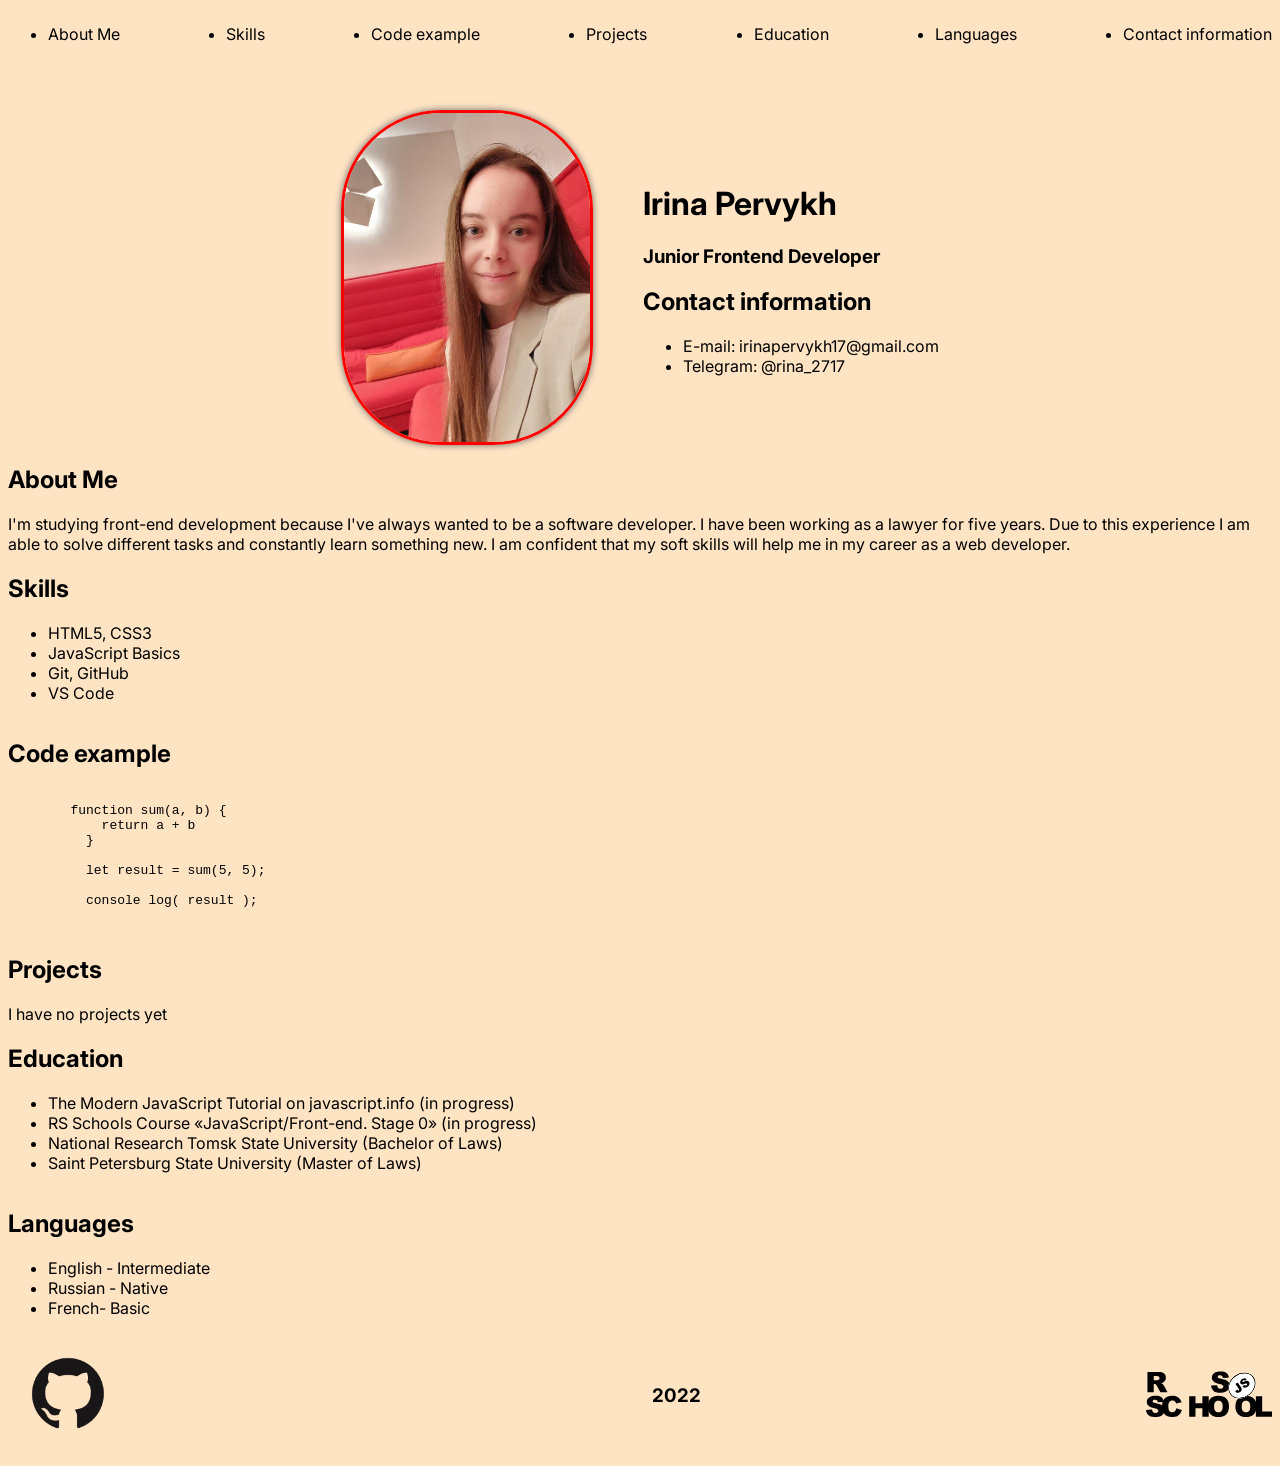
<file: index.html>
<!DOCTYPE html>
<html lang="en">
<head>
    <meta charset="UTF-8">
    <meta http-equiv="X-UA-Compatible" content="IE=edge">
    <meta name="viewport" content="width=device-width, initial-scale=1.0">
    <link rel="stylesheet" href="./style.css">
    <link rel="preconnect" href="https://fonts.googleapis.com">
<link rel="preconnect" href="https://fonts.gstatic.com" crossorigin>
<link href="https://fonts.googleapis.com/css2?family=Inter:wght@200;500;700&display=swap" rel="stylesheet">
    <title>CV Pervykh</title>
</head>
<body>
    <header>
        <div class="wrapper"><nav> 
            <ul class="nav">
                <li><a href="#About_Mе">
            About Mе
        </a>   </li>
        <li><a href="#Skills">
            Skills
        </a></li>
        <li><a href="#Code_example">
            Code example
        </a></li>
    <li><a href="#Projects">Projects</a></li>
    <li><a href="#Education">
    Education</a>
</li>

<li><a href="#Languages">
    Languages  </a> 
</li>
<li><a href="#Contact_information">Contact information</a></li> 
</ul></nav></div>
        
    </header>
    <main > <div class="wrapper">
      <div class="introduction"> <img src="./assets/pervykh.jpg" alt="myphoto" class='photo'>
    <div class='introduction_name'><h1>Irina Pervykh</h1>

        <h3>Junior Frontend Developer</h3> <div> <h2 id="Contact_information" >Contact information</h2> 
            <ul>  <li> E-mail: irinapervykh17@gmail.com</li>
             <li>Telegram: @rina_2717</li></ul></div> 
             </div></div>
   
    <div> <h2 id="About_Mе">About Mе</h2> 
        I'm studying front-end development because I've always wanted to be a software developer. I have been working as a lawyer for five years. Due to this experience I am able to solve different tasks and constantly learn something new. I am confident that my soft skills will help me in my career as a web developer.

    </div>
    <div> <h2 id="Skills">Skills</h2> 
<ul> <li>HTML5, CSS3</li>
    <li>JavaScript Basics</li>
    <li>Git, GitHub</li>
    <li>VS Code </li>
    </ul></div>
    <div> <h2 id="Code_example">Code example
    </h2> 
       <pre><code>
        function sum(a, b) {
            return a + b
          }
          
          let result = sum(5, 5);
          
          console log( result );
        </code></pre> 
       
    </div>
    <div>
        <h2 id="Projects">Projects</h2>
        I have no projects yet
    </div>
    <div> <h2 id="Education"> Education</h2>
<ul> <li>The Modern JavaScript Tutorial on javascript.info (in progress)</li> 
<li> RS Schools Course «JavaScript/Front-end. Stage 0» (in progress)</li>
<li>National Research Tomsk State University (Bachelor of Laws)</li> 
<li> Saint Petersburg State University (Master of Laws)</li>
</ul>
    </div>
    <div> <h2 id="Languages">Languages</h2>

       <ul> <li>English - Intermediate</li> 
        <li>  Russian - Native</li>
        <li>French- Basic</li>
      
        </ul> </div> </div>
    </main>
    <footer > <div class="wrapper footer">
<div class="wrap_gh">
<a href="https://github.com/RinaPervykh"><img src="./assets/GH.png" alt="github"  class="github"></a>
</div>
<div>
<h3>2022</h3>
</div>
<div class="rsschool">
<a href="https://rs.school/js/"><img src="./assets/rs_school_js.svg" alt="rs_school" ></a>
</div></div>
    </footer>
</body>
</html>
</file>
<file: style.css>
* {
    box-sizing: border-box;
  }

  html {
    scroll-behavior: smooth; 
  }

body{
    font-family: 'Inter', sans-serif;
    display: flex;
  flex-direction: column;
  justify-content: space-between;
  background-color:bisque;
}

a {
    outline: none;
    text-decoration: none;
    color: black;
}
.wrapper {
    position: relative;
    display: flex;
    flex-direction: column;
    max-width: 1440px;
    margin: 0 auto;
}

    .introduction {
    position: relative;
    display: flex;
    flex-direction: row;
    justify-content: center;
    align-items: center;
    margin-top: 50px;
    }

    .photo {
        border-radius: 100px; 
    border: 3px solid red; 
    box-shadow: 0 0 7px #666; 
    width: 20%;
    margin-right: 50px;
    }

    .nav {
        display: flex;
        justify-content:  space-between;
        align-items: center;
    }

  .footer {
    position: relative;
    display: flex;
    flex-direction: row;
    justify-content:  space-between;
    align-items: center;
        
  }

  .rsschool {
    width: 10%;
  }
 
  .github {
    width: 60%;
  }

  .wrap_gh {
    width: 200px;
  }
</file>
